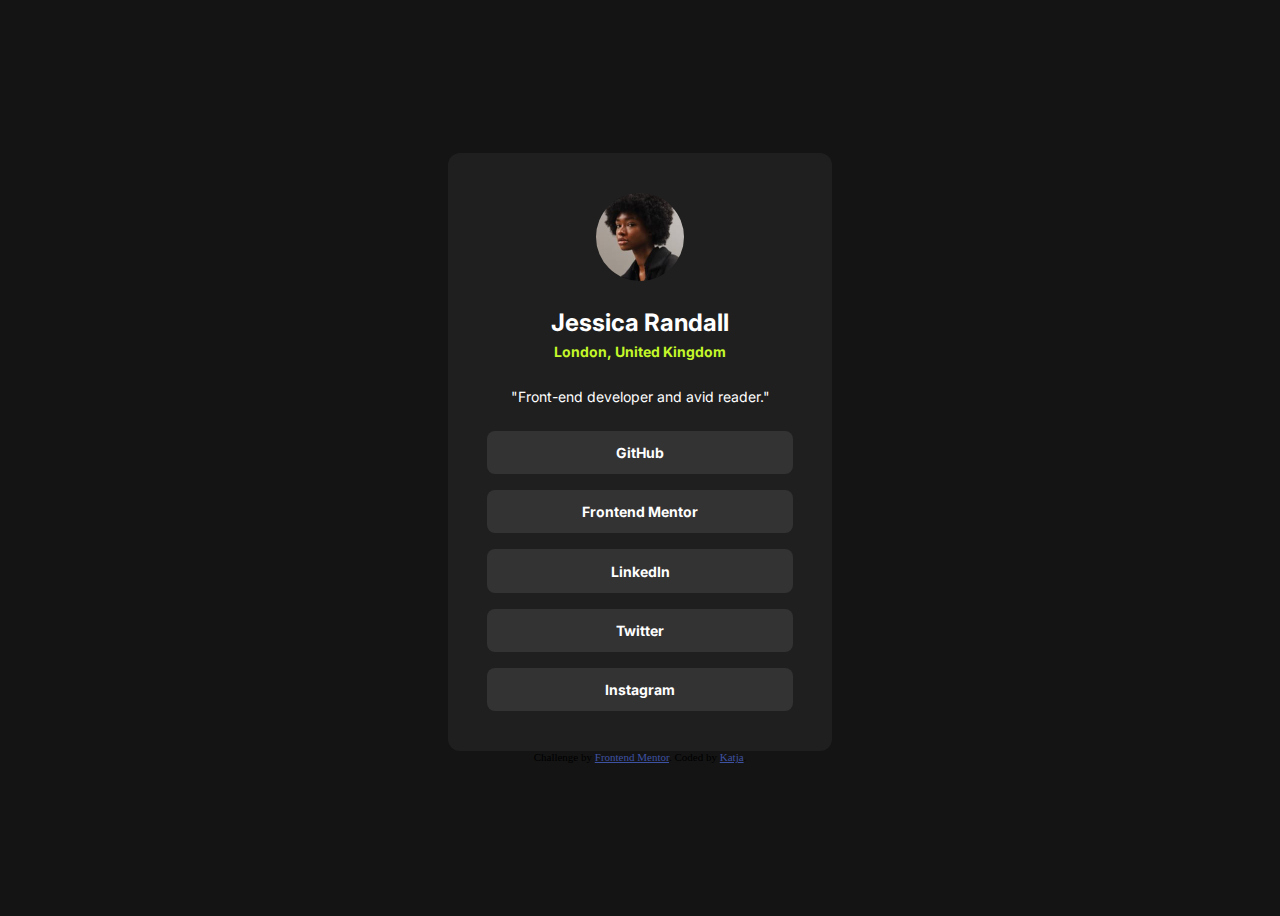
<file: index.html>
<!DOCTYPE html>
<html lang="en">
    <head>
        <meta charset="UTF-8" />
        <meta name="viewport" content="width=device-width, initial-scale=1.0" />

        <link
            rel="icon"
            type="image/png"
            sizes="32x32"
            href="/assets/images/favicon-32x32.png"
        />
        <link rel="stylesheet" href="style.css" />
        <title>Frontend Mentor | Social links profile</title>
    </head>
    <body>
        <div class="profile">
            <img
                src="/assets/images/avatar-jessica.jpeg"
                alt="profilie image"
                class="profile__img"
            />
            <h1 class="profile__name preset-1">Jessica Randall</h1>
            <h2 class="profile__location preset-3">London, United Kingdom</h2>
            <p class="profile__description preset-2">
                "Front-end developer and avid reader."
            </p>
            <div class="buttons">
                <button class="profile__github preset-3">GitHub</button>
                <button class="profile__frontend-mentor preset-3">
                    Frontend Mentor
                </button>
                <button class="profile__linkedin preset-3">LinkedIn</button>
                <button class="profile__twitter preset-3">Twitter</button>
                <button class="profile__instagram preset-3">Instagram</button>
            </div>
        </div>
        <div class="attribution">
            Challenge by
            <a
                href="https://www.frontendmentor.io?ref=challenge"
                target="_blank"
                >Frontend Mentor</a
            >. Coded by <a href="https://github.com/Katja721">Katja</a>.
        </div>
    </body>
</html>
</file>
<file: style.css>
@import url('https://fonts.googleapis.com/css2?family=Inter:ital,opsz,wght@0,14..32,100..900;1,14..32,100..900&display=swap');
:root {
    --grey-900: #141414;
    --grey-800: #1f1f1f;
    --grey-700: #333333;
    --green: #c4f82a;
    --white: #ffffff;
}
.preset-1 {
    font-size: 24px;
    line-height: 150%;
    letter-spacing: 0px;
    font-weight: 700;
    font-family: 'Inter';
}
.preset-2 {
    font-size: 14px;
    line-height: 150%;
    letter-spacing: 0px;
    font-weight: 400;
    font-family: 'Inter';
}
.preset-3 {
    font-size: 14px;
    line-height: 150%;
    letter-spacing: 0px;
    font-weight: 700;
    font-family: 'Inter';
}
.attribution {
    font-size: 11px;
    text-align: center;
}
.attribution a {
    color: hsl(228, 45%, 44%);
}
.buttons {
    display: flex;
    flex-direction: column;
}
.profile__img {
    border-radius: 50%;
    width: 88px;
    margin-bottom: 1.5rem;
}
.profile__name {
    color: var(--white);
    margin: 0;
}
.profile__location {
    color: var(--green);
    margin: 0;
}
.profile__description {
    color: var(--white);
    margin: 1.5rem 0;
}
body {
    background-color: var(--grey-900);
    display: flex;
    flex-direction: column;
    align-items: center;
    justify-content: center;
    height: 100vh;
}
.profile {
    background-color: var(--grey-800);
    width: 23.8vw;
    display: flex;
    flex-direction: column;
    align-items: center;
    padding: 2.5rem;
    border-radius: 12px;
}
button {
    background-color: var(--grey-700);
    border: none;
    color: var(--white);
    margin: 1rem 0 0 0;
    padding: 0.7rem 0;
    width: 23.9vw;
    border-radius: 8px;
}
.profile__instagram {
    margin: 1rem 0 0 0;
}
.profile__github {
    margin: 0;
}
@media screen and (max-width: 320px) {
    .profile {
        width: 72vw;
        padding: 1.5rem;
    }
    .profile__description {
        font-size: 0.78rem;
    }
    button {
        width: 72vw;
    }
}
@media screen and (min-width: 321px) and (max-width: 376px) {
    .profile {
        width: 65vw;
        padding: 1.5rem;
    }
    .profile__description {
        font-size: 0.82rem;
    }
    button {
        width: 65vw;
    }
}
@media screen and (min-width: 377px) and (max-width: 768px) {
    .profile {
        width: 54.16vw;
    }
    button {
        width: 54.16vw;
    }
}
</file>
